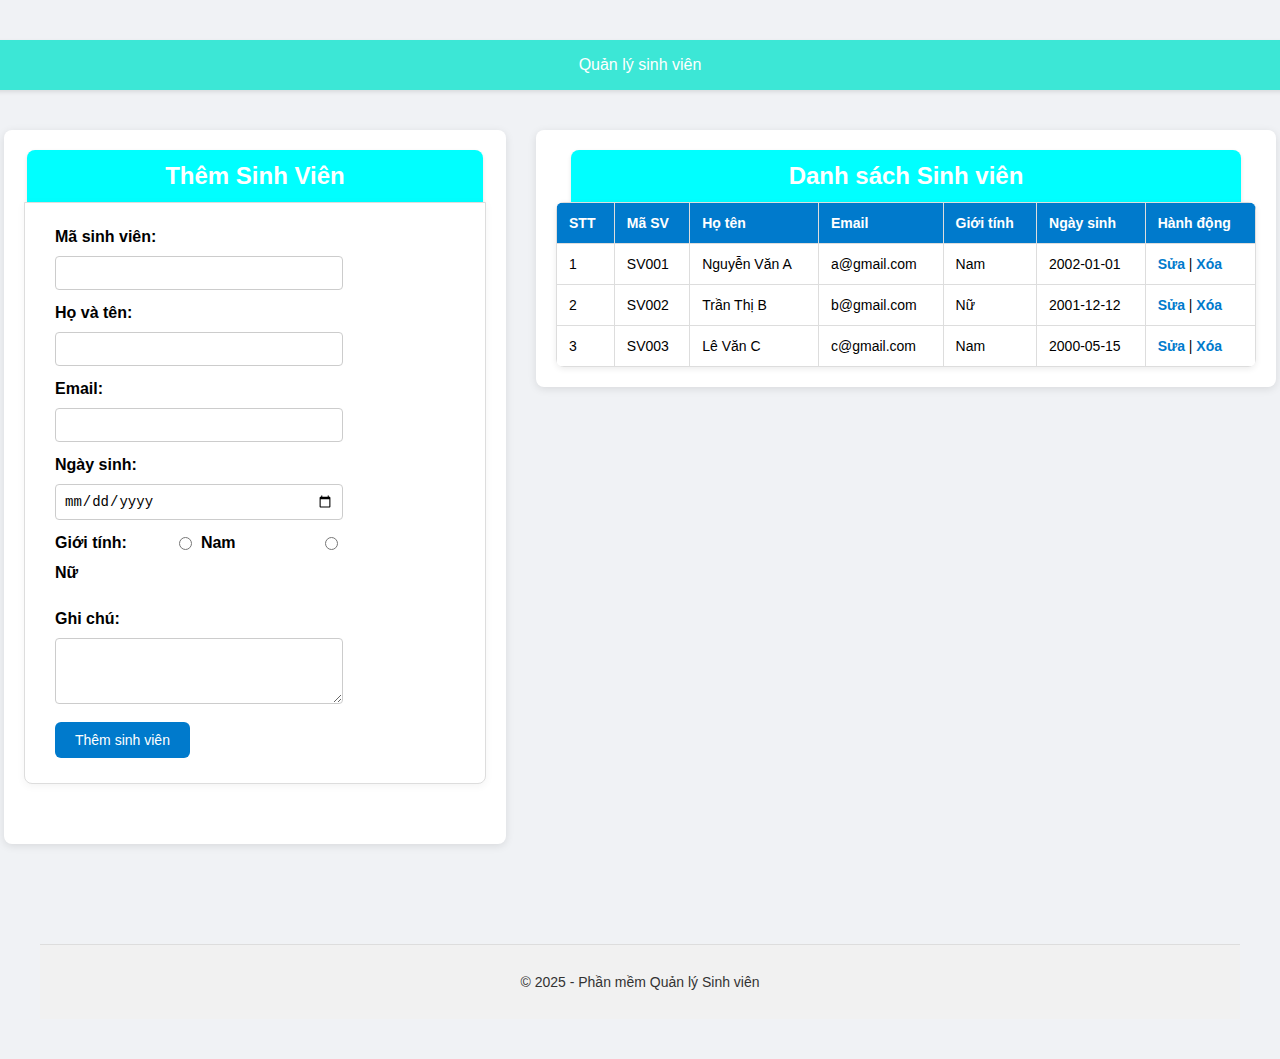
<file: bai_tap_css_nang_cao/index.html>
<!DOCTYPE html>
<html lang="vi">
<head>
  <meta charset="UTF-8">
  <title>Quản lý Sinh viên</title>
    <link rel="stylesheet" href="style.css">    
    </head>    
    <body>
            <div class="navbar"
                <h1> Quản lý sinh viên</h1>
            </div>
          
            <main class="container">
              
                <section class="form-section">
                          <h2>Thêm Sinh Viên</h2>
                <form>
                <label for="maSV">Mã sinh viên:</label>
                <input type="text" id="maSV" name="maSV" required><br>

                <label for="hoTen">Họ và tên:</label>
                <input type="text" id="hoTen" name="hoTen" required><br>

                <label for="email">Email:</label>
                <input type="email" id="email" name="email" required><br>

                <label for="ngaySinh">Ngày sinh:</label>
                <input type="date" id="ngaySinh" name="ngaySinh"><br>

                <label>Giới tính:</label>
                <input type="radio" id="nam" name="gioiTinh" value="Nam">
                <label for="nam">Nam</label>
                <input type="radio" id="nu" name="gioiTinh" value="Nữ">
                <label for="nu">Nữ</label><br><br>

                <label for="ghiChu">Ghi chú:</label>
                <textarea id="ghiChu" name="ghiChu" rows="3" cols="40"></textarea><br>

                <button type="submit">Thêm sinh viên</button>
            </form>
            </section>
       
            <section class="table-section">
                 <h2>Danh sách Sinh viên</h2>
            <table>
            <table id="studentTable">
            <thead>
            <tr>
                <th>STT</th>
                <th>Mã SV</th>
                <th>Họ tên</th>
                <th>Email</th>
                <th>Giới tính</th>
                <th>Ngày sinh</th>
                <th>Hành động</th>
            </tr>
            </thead>
            <tbody>
            <tr>
                <td>1</td>
                <td>SV001</td>
                <td>Nguyễn Văn A</td>
                <td>a@gmail.com</td>
                <td>Nam</td>
                <td>2002-01-01</td>
                <td><a href="#">Sửa</a> | <a href="#">Xóa</a></td>
            </tr>
            <tr >
                <td>2</td>
                <td>SV002</td>
                <td>Trần Thị B</td>
                <td>b@gmail.com</td>
                <td>Nữ</td>
                <td>2001-12-12</td>
                <td><a href="#">Sửa</a> | <a href="#">Xóa</a></td>
            </tr>
            <tr>
                <td>3</td>
                <td>SV003</td>
                <td>Lê Văn C</td>
                <td>c@gmail.com</td>
                <td>Nam</td>
                <td>2000-05-15</td>
                <td><a href="#">Sửa</a> | <a href="#">Xóa</a></td>
            </tr>
                </tbody>
                </table>
                </table>
                
            </section>
            
            </main> 
            <div class="footer">
                <p>© 2025 - Phần mềm Quản lý Sinh viên</p>
            </div>
            

        </body>
            

</html>
</file>
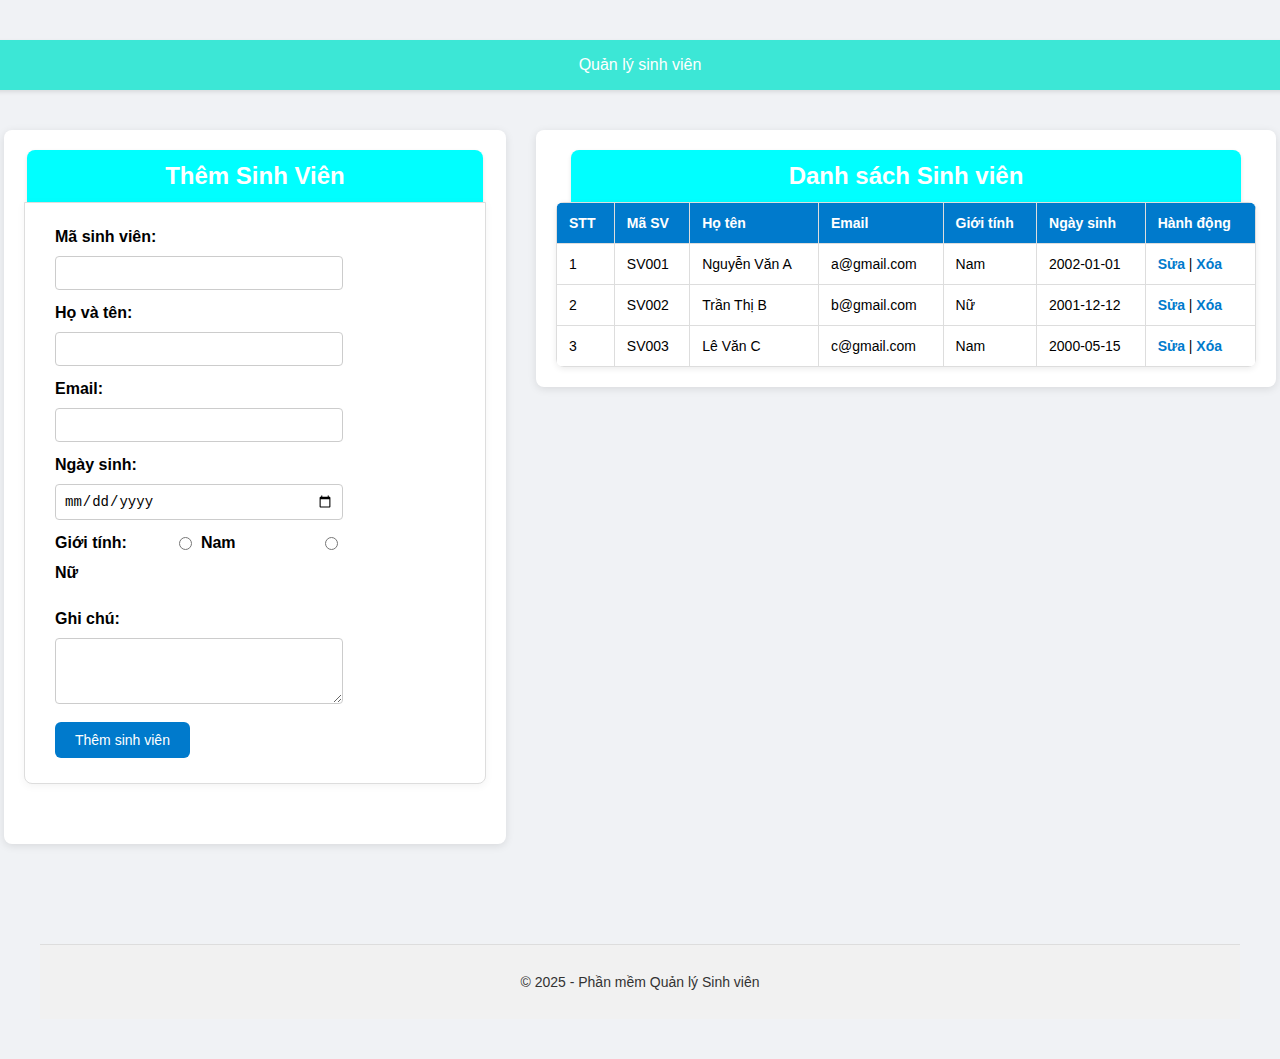
<file: bai_tap_them_js/index.html>
<!DOCTYPE html>
<html lang="vi">
<head>
  <meta charset="UTF-8">
  <title>Quản lý Sinh viên</title>
    <link rel="stylesheet" href="style.css">    
    </head>    
    <body>
            <div class="navbar"
                <h1> Quản lý sinh viên</h1>
            </div>
          
            <main class="container">
              
                <section class="form-section">
                          <h2>Thêm Sinh Viên</h2>
                <form>
                <label for="maSV">Mã sinh viên:</label>
                <input type="text" id="maSV" name="maSV" required><br>

                <label for="hoTen">Họ và tên:</label>
                <input type="text" id="hoTen" name="hoTen" required><br>

                <label for="email">Email:</label>
                <input type="email" id="email" name="email" required><br>

                <label for="ngaySinh">Ngày sinh:</label>
                <input type="date" id="ngaySinh" name="ngaySinh"><br>

                <label>Giới tính:</label>
                <input type="radio" id="nam" name="gioiTinh" value="Nam">
                <label for="nam">Nam</label>
                <input type="radio" id="nu" name="gioiTinh" value="Nữ">
                <label for="nu">Nữ</label><br><br>

                <label for="ghiChu">Ghi chú:</label>
                <textarea id="ghiChu" name="ghiChu" rows="3" cols="40"></textarea><br>

                <button type="submit">Thêm sinh viên</button>
            </form>
            </section>
       
            <section class="table-section">
                 <h2>Danh sách Sinh viên</h2>
            <table>
            <table id="studentTable">
            <thead>
            <tr>
                <th>STT</th>
                <th>Mã SV</th>
                <th>Họ tên</th>
                <th>Email</th>
                <th>Giới tính</th>
                <th>Ngày sinh</th>
                <th>Hành động</th>
            </tr>
            </thead>
            <tbody>
            <tr>
                <td>1</td>
                <td>SV001</td>
                <td>Nguyễn Văn A</td>
                <td>a@gmail.com</td>
                <td>Nam</td>
                <td>2002-01-01</td>
                <td><a href="#">Sửa</a> | <a href="#">Xóa</a></td>
            </tr>
            <tr >
                <td>2</td>
                <td>SV002</td>
                <td>Trần Thị B</td>
                <td>b@gmail.com</td>
                <td>Nữ</td>
                <td>2001-12-12</td>
                <td><a href="#">Sửa</a> | <a href="#">Xóa</a></td>
            </tr>
            <tr>
                <td>3</td>
                <td>SV003</td>
                <td>Lê Văn C</td>
                <td>c@gmail.com</td>
                <td>Nam</td>
                <td>2000-05-15</td>
                <td><a href="#">Sửa</a> | <a href="#">Xóa</a></td>
            </tr>
                </tbody>
                </table>
                </table>
                
            </section>
            
            </main> 
            <div class="footer">
                <p>© 2025 - Phần mềm Quản lý Sinh viên</p>
            </div>
            <script>
                const form = document.querySelector("form");
                const tableBody = document.querySelector("#studentTable tbody");
                let editRow = null;

                function showAlert(msg) {
                    alert(msg);
                }

                function validateForm(maSV, hoTen, email) {
                    if (!maSV || !hoTen || !email) {
                    showAlert("Vui lòng nhập đầy đủ Mã SV, Họ tên và Email.");
                    return false;
                    }
                    if (!email.includes('@')) {
                    showAlert("Email không hợp lệ.");
                    return false;
                    }
                    if (hoTen.length < 3) {
                    showAlert("Họ tên quá ngắn.");
                    return false;
                    }
                    return true;
                }

                form.addEventListener("submit", function (e) {
                    e.preventDefault();

                    const maSV = document.getElementById("maSV").value.trim();
                    const hoTen = document.getElementById("hoTen").value.trim();
                    const email = document.getElementById("email").value.trim();
                    const ngaySinh = document.getElementById("ngaySinh").value;
                    const gioiTinhInput = document.querySelector('input[name="gioiTinh"]:checked');
                    const gioiTinh = gioiTinhInput ? gioiTinhInput.value : "";
                    const ghiChu = document.getElementById("ghiChu").value.trim();

                    if (!validateForm(maSV, hoTen, email)) return;

                    if (editRow) {
                    // Sửa
                    editRow.cells[1].innerText = maSV;
                    editRow.cells[2].innerText = hoTen;
                    editRow.cells[3].innerText = email;
                    editRow.cells[4].innerText = gioiTinh;
                    editRow.cells[5].innerText = ngaySinh;
                    showAlert("Cập nhật sinh viên thành công!");
                    editRow = null;
                    } else {
                    // Thêm mới
                    const newRow = tableBody.insertRow();
                    const stt = tableBody.rows.length;
                    newRow.innerHTML = `
                        <td>${stt}</td>
                        <td>${maSV}</td>
                        <td>${hoTen}</td>
                        <td>${email}</td>
                        <td>${gioiTinh}</td>
                        <td>${ngaySinh}</td>
                        <td><a href="#" class="edit">Sửa</a> | <a href="#" class="delete">Xóa</a></td>
                    `;
                    showAlert("Đã thêm sinh viên thành công!");
                    }

                    form.reset();
                });

                // Xử lý nút Sửa/Xóa trong bảng
                tableBody.addEventListener("click", function (e) {
                    e.preventDefault();
                    const target = e.target;
                    const row = target.closest("tr");

                    if (target.classList.contains("delete")) {
                    if (confirm("Bạn có chắc muốn xóa sinh viên này?")) {
                        row.remove();
                        showAlert("Đã xóa sinh viên.");
                        // cập nhật lại STT
                        [...tableBody.rows].forEach((r, i) => {
                        r.cells[0].innerText = i + 1;
                        });
                    }
                    }

                    if (target.classList.contains("edit")) {
                    editRow = row;
                    document.getElementById("maSV").value = row.cells[1].innerText;
                    document.getElementById("hoTen").value = row.cells[2].innerText;
                    document.getElementById("email").value = row.cells[3].innerText;
                    const gioiTinh = row.cells[4].innerText;
                    document.getElementById("nam").checked = gioiTinh === "Nam";
                    document.getElementById("nu").checked = gioiTinh === "Nữ";
                    document.getElementById("ngaySinh").value = row.cells[5].innerText;
                    }
                });
                </script>

        </body>
            

</html>
</file>
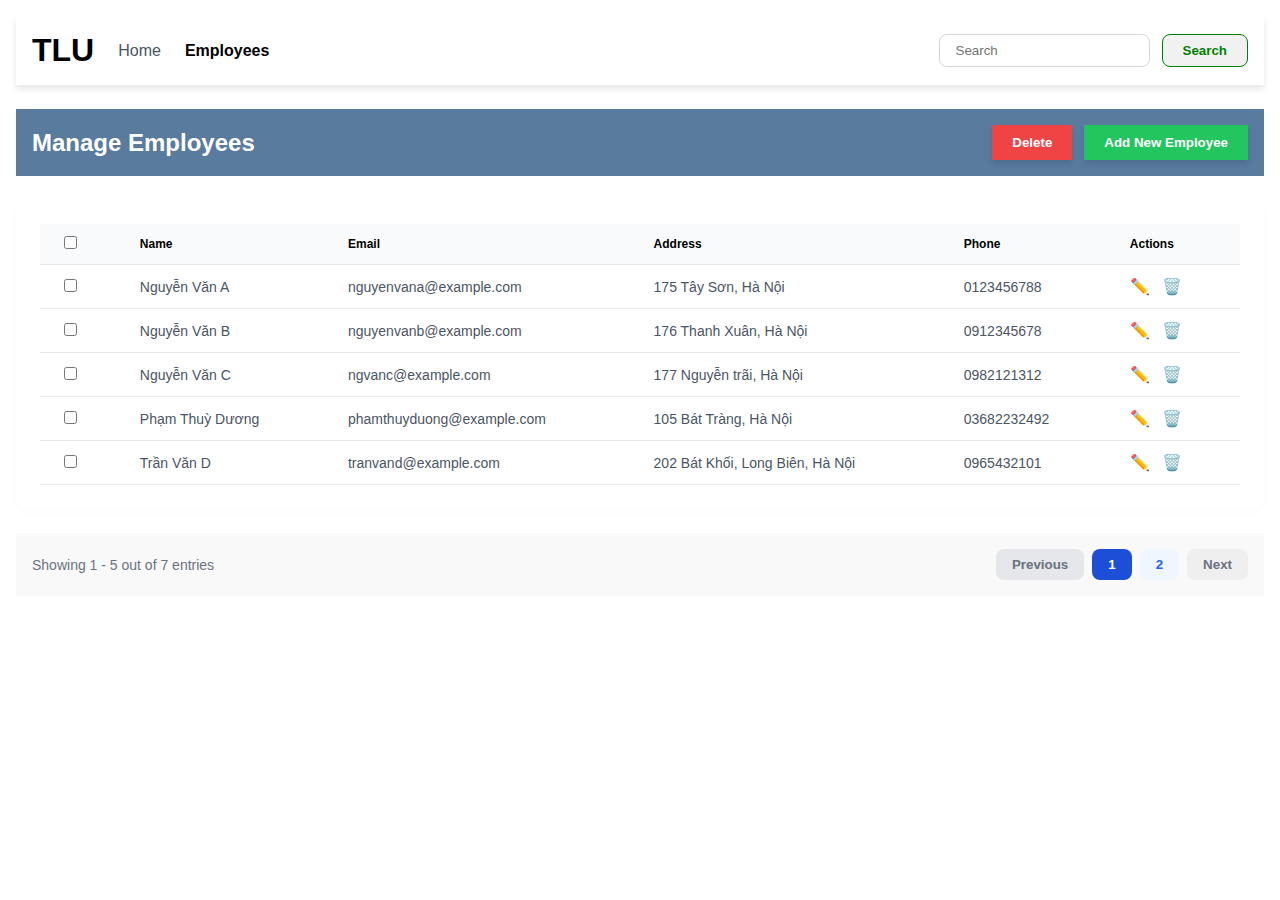
<file: Bài_ktra_mẫu_1/index.html>
<!DOCTYPE html>
<html lang="en">
<head>
    <meta charset="UTF-8">
    <meta name="viewport" content="width=device-width, initial-scale=1.0">
    <title>Quản Lý Nhân Viên - TLU</title>
    <link rel="stylesheet" href="style.css">
</head>
<body class="container">

 
    <nav class="nav-bar">
        <div class="nav-links">
            <h1>TLU</h1>
            <a href="#">Home</a>
            <a href="#" class="active">Employees</a>
        </div>
        <div class="search-area">
            <input type="text" placeholder="Search">
            <button>Search</button>
        </div>
    </nav>

    <div class="manage-employees-header">
        <h2>Manage Employees</h2>
        <div class="action-buttons">
            <button type="button" id="Delete-btn">
                Delete
            </button>
            <button type="button" id="Add-btn">
                Add New Employee
            </button>
        </div>
    </div>

    <div class="content-table">
        <table id="employeeDataTable">
            <thead>
                <tr>
                    <th><input type="checkbox" id="selectAllCheckbox"></th>
                    <th>Name</th>
                    <th>Email</th>
                    <th>Address</th>
                    <th>Phone</th>
                    <th>Actions</th>
                </tr>
            </thead>
            <tbody id="employeeTableBody">
            </tbody>
        </table>
    </div>

    <div class="pagination-section">
        <div class="pagination-info">
            <p id="showingEntriesText">Showing 0 out of 0 entries</p>
        </div>
        <div class="pagination-buttons" id="paginationButtons">
        </div>
    </div>

    <div id="employeeModal" class="modal">
        <div class="modal-content">
            <span class="close-button" id="closeModalButton">&times;</span>
            <h2 id="modalTitle">Thêm sinh viên</h2>
            <form id="emForm">
                <div id="thongbao" class="notification hidden"></div>
                <input type="hidden" id="emId"> 

                <div class="form-group">
                    <label for="emName">Name</label>
                    <input type="text" id="emName" required>
                </div>
                <div class="form-group">
                    <label for="emEmail">Email</label>
                    <input type="email" id="emEmail" required>
                </div>
                <div class="form-group">
                    <label for="emAddress">Address</label>
                    <input type="text" id="emAddress" required>
                </div>
                <div class="form-group">
                    <label for="emPhone">Phone</label>
                    <input type="tel" id="emPhone" required>
                </div>

                <button type="submit" id="submitFormButton" class="form-submit-button">
                    Thêm
                </button>
            </form>
        </div>
    </div>
    <script src="data.js"></script>
</body>
</html>
</file>
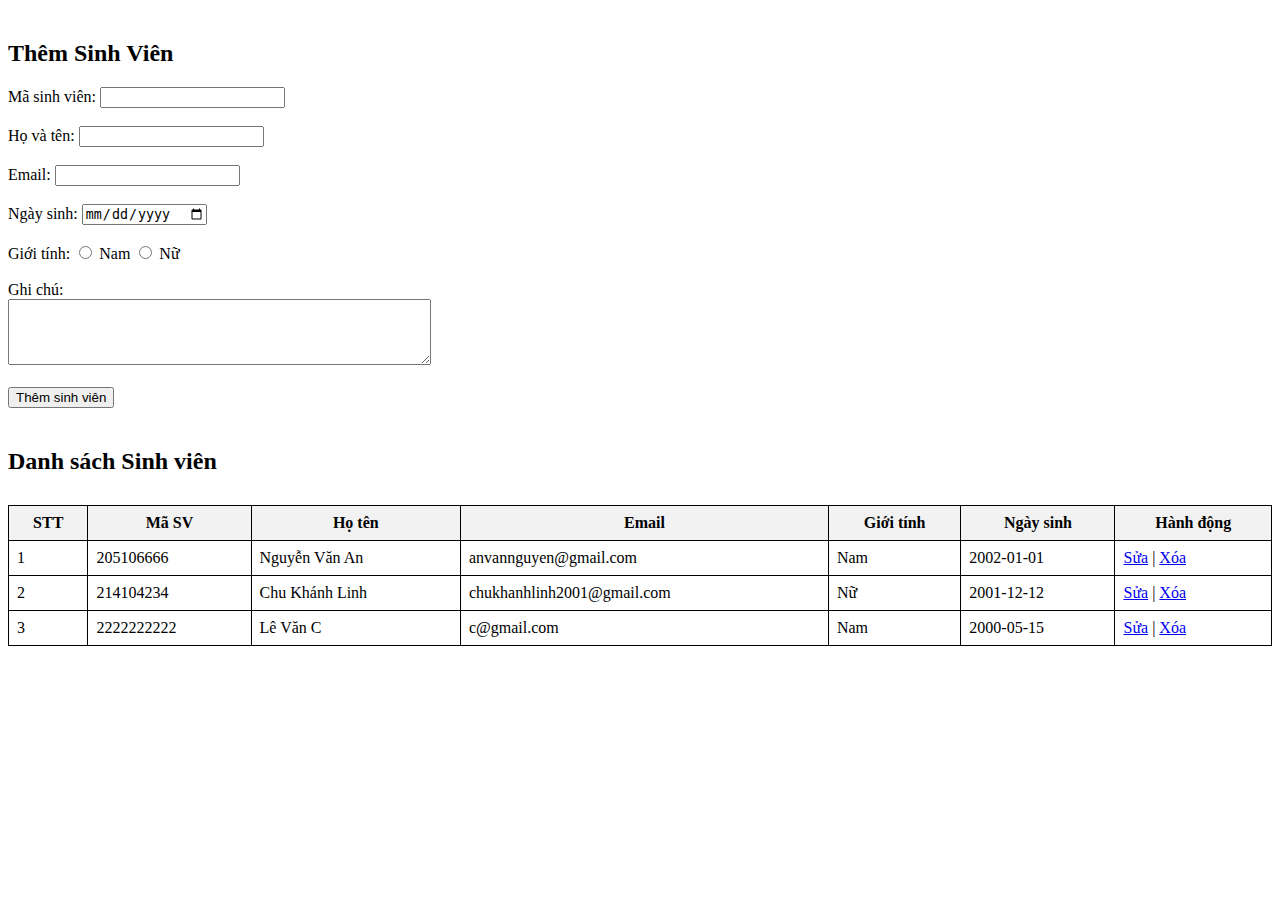
<file: bai_thuc_hanh_chuong_2_PhamBaTuanDat.html>
<!DOCTYPE html>
<html lang="vi">
<head>
  <meta charset="UTF-8">
  <title>Quản lý Sinh viên</title>
  <style>
    table, th, td {
      border: 1px solid black;
      border-collapse: collapse;
      padding: 8px;
    }
    table {
      width: 100%;
      margin-top: 30px;
    }
    th {
      background-color: #f2f2f2;
    }
    h2 {
      margin-top: 40px;
    }
  </style>
</head>
<body>
  <h2>Thêm Sinh Viên</h2>
  <form>
    <label for="maSV">Mã sinh viên:</label>
    <input type="text" id="maSV" name="maSV" required><br><br>

    <label for="hoTen">Họ và tên:</label>
    <input type="text" id="hoTen" name="hoTen" required><br><br>

    <label for="email">Email:</label>
    <input type="email" id="email" name="email" required><br><br>

    <label for="ngaySinh">Ngày sinh:</label>
    <input type="date" id="ngaySinh" name="ngaySinh"><br><br>

    <label>Giới tính:</label>
    <input type="radio" id="nam" name="gioiTinh" value="Nam">
    <label for="nam">Nam</label>
    <input type="radio" id="nu" name="gioiTinh" value="Nữ">
    <label for="nu">Nữ</label><br><br>

    <label for="ghiChu">Ghi chú:</label><br>
    <textarea id="ghiChu" name="ghiChu" rows="4" cols="50"></textarea><br><br>

    <button type="submit">Thêm sinh viên</button>
  </form>

  <h2>Danh sách Sinh viên</h2>
  <table>
    <thead>
      <tr>
        <th>STT</th>
        <th>Mã SV</th>
        <th>Họ tên</th>
        <th>Email</th>
        <th>Giới tính</th>
        <th>Ngày sinh</th>
        <th>Hành động</th>
      </tr>
    </thead>
    <tbody>
      <tr>
        <td>1</td>
        <td>205106666</td>
        <td>Nguyễn Văn An</td>
        <td>anvannguyen@gmail.com</td>
        <td>Nam</td>
        <td>2002-01-01</td>
        <td><a href="#">Sửa</a> | <a href="#">Xóa</a></td>
      </tr>
      <tr>
        <td>2</td>
        <td>214104234</td>
        <td>Chu Khánh Linh</td>
        <td>chukhanhlinh2001@gmail.com</td>
        <td>Nữ</td>
        <td>2001-12-12</td>
        <td><a href="#">Sửa</a> | <a href="#">Xóa</a></td>
      </tr>
      <tr>
        <td>3</td>
        <td>2222222222</td>
        <td>Lê Văn C</td>
        <td>c@gmail.com</td>
        <td>Nam</td>
        <td>2000-05-15</td>
        <td><a href="#">Sửa</a> | <a href="#">Xóa</a></td>
      </tr>
    </tbody>
  </table>
</body>
</html>
</file>
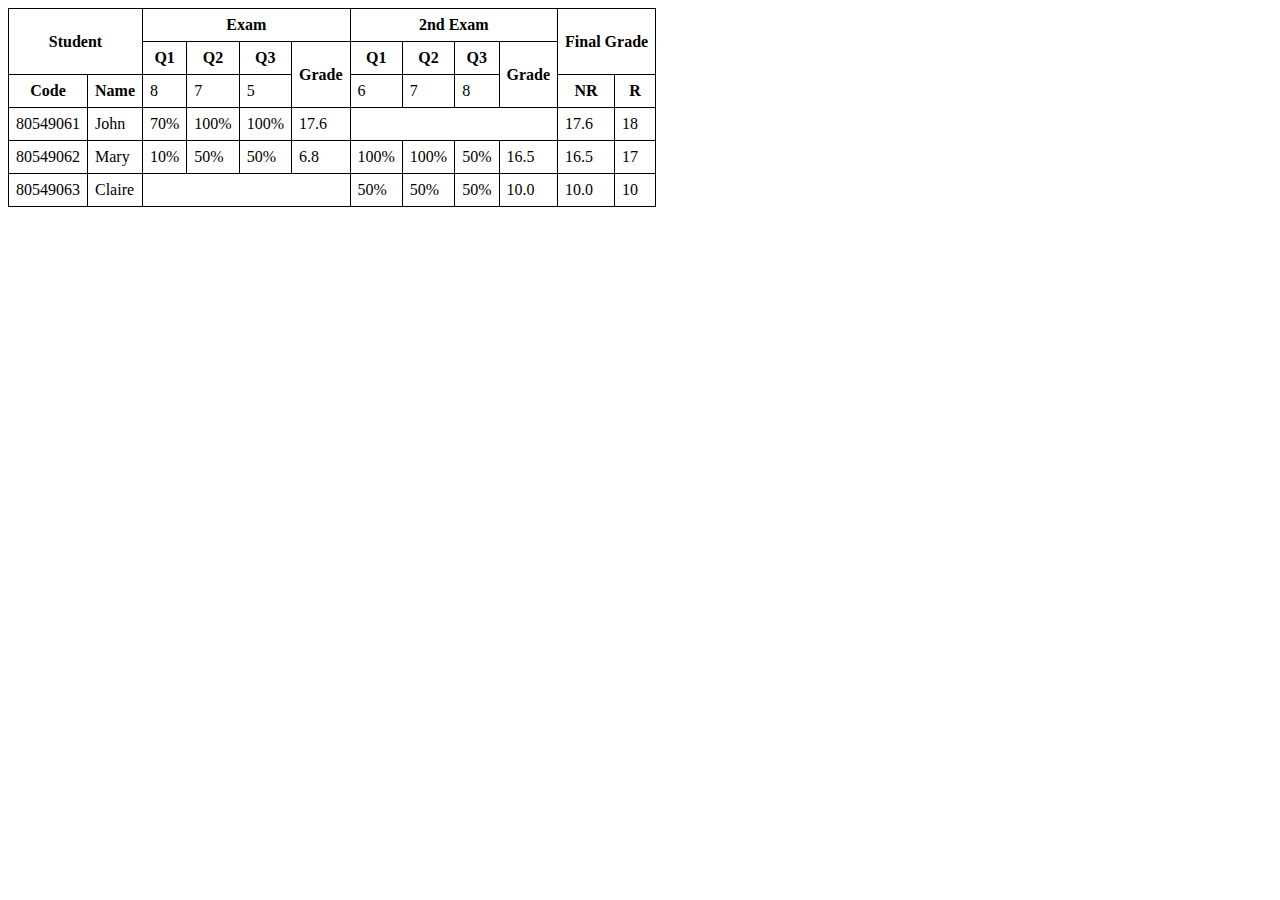
<file: BTTHB1Bai3.html>
<!DOCTYPE html>
<html lang="en">
<head>
    <meta charset="UTF-8">
    <meta name="viewport" content="width=device-width, initial-scale=1.0">
    <title>Bài tập 3</title>
    <style>
        table, th, td {
          border: 1px solid black;
          border-collapse: collapse;
        }
        th, td{
          padding:7px;
        }
    </style>
</head>
<body>
<table>
    <tr>
        <th colspan="2" rowspan="2">Student</th>
        <th colspan="4">Exam</th>
        <th colspan="4">2nd Exam</th>
        <th colspan="2" rowspan="2">Final Grade</th>
    </tr>
    <tr>
        <th>Q1</th>
        <th>Q2</th>
        <th>Q3</th>
        <th rowspan="2">Grade</th>
        <th>Q1</th>
        <th>Q2</th>
        <th>Q3</th>
        <th rowspan="2">Grade</th>
    </tr>
    <tr>
        <th>Code</th>
        <th>Name</th>
        <td>8</td>
        <td>7</td>
        <td>5</td>
        <td>6</td>
        <td>7</td>
        <td>8</td>
        <th>NR</th>
        <th>R</th>
    </tr>
    <tr>
        <td>80549061</td>
        <td>John</td>
        <td>70%</td>
        <td>100%</td>
        <td>100%</td>
        <td>17.6</td>
        <td colspan="4"></td>
        <td>17.6</td>
        <td>18</td>
    </tr>
    <tr>
        <td>80549062</td>
        <td>Mary</td>
        <td>10%</td>
        <td>50%</td>
        <td>50%</td>
        <td>6.8</td>
        <td>100%</td>
        <td>100%</td>
        <td>50%</td>
        <td>16.5</td>
        <td>16.5</td>
        <td>17</td>
    </tr>
    <tr>
        <td>80549063</td>
        <td>Claire</td>
        <td colspan="4"></td>
        <td>50%</td>
        <td>50%</td>
        <td>50%</td>
        <td>10.0</td>
        <td>10.0</td>
        <td>10</td>
    </tr>
</table>
    
</body>
</html>
</file>
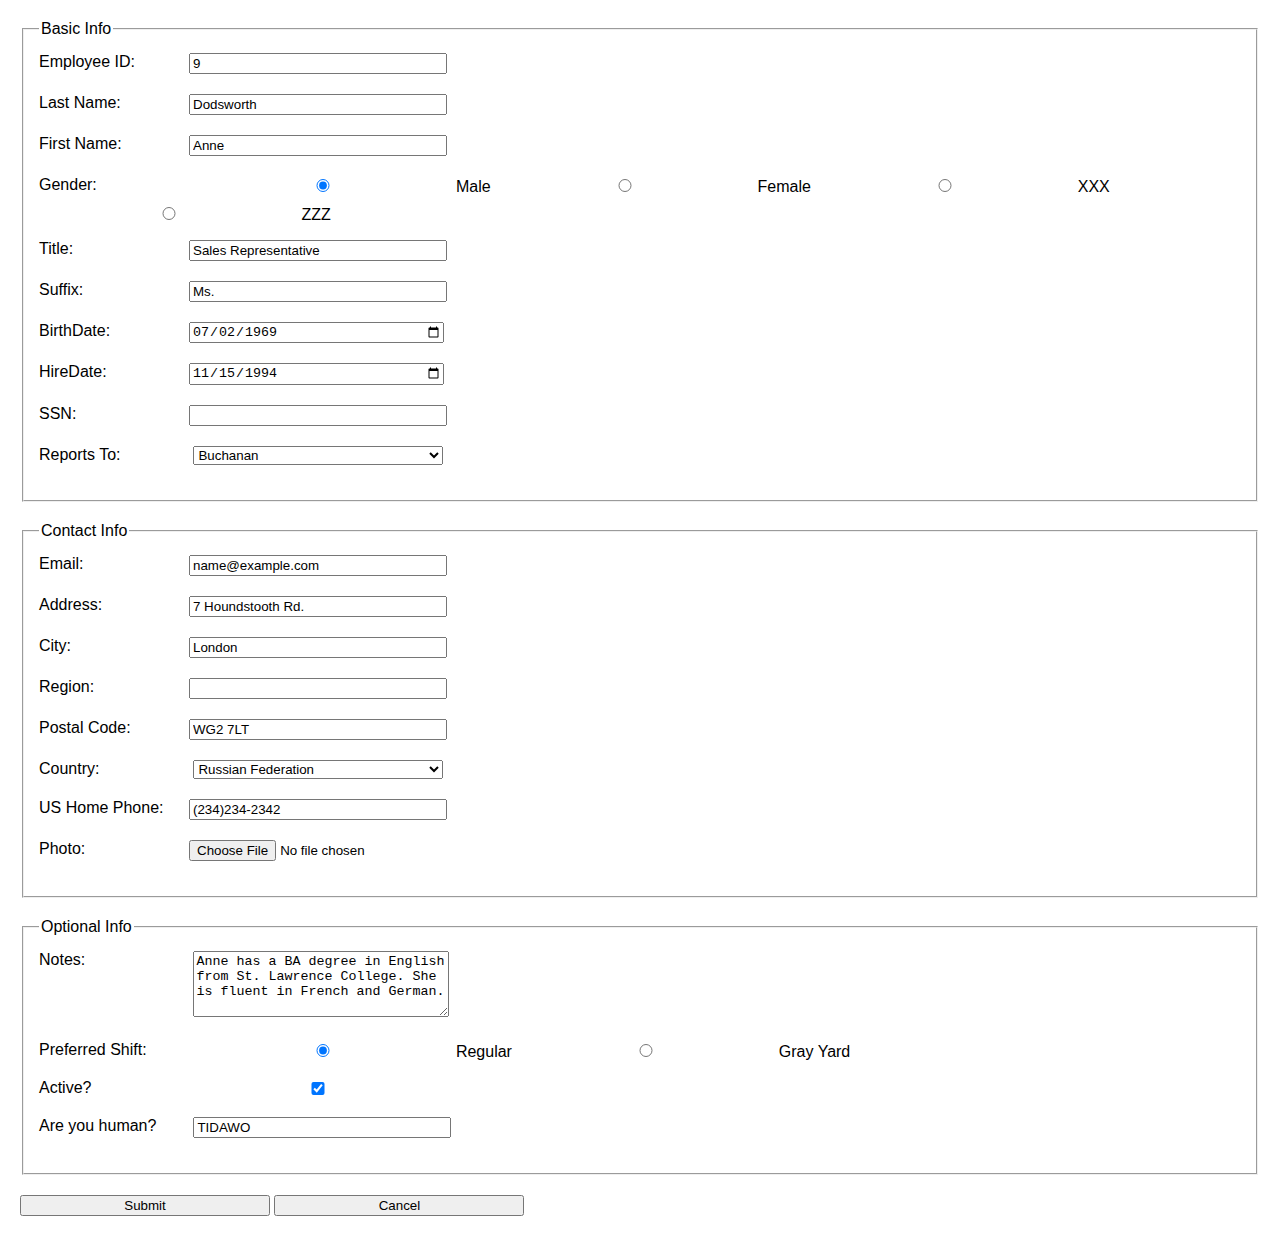
<file: BTTHB1Bai4.html>
<!DOCTYPE html>
<html lang="en">
<head>
<meta charset="UTF-8">
<title>Employee Form</title>
    <style>
        body {
        font-family: Arial, sans-serif;
        margin: 20px;
        }
        fieldset {
        margin-bottom: 20px;
        padding: 15px;
        }
        label {
        display: inline-block;
        width: 150px;
        vertical-align: top;
        margin-bottom: 10px;
        }
        input, select, textarea {
        width: 250px;
        margin-bottom: 10px;
        }
        .row {
        margin-bottom: 10px;
        }
    </style>
    </head>
    <body>

    <form>
        <!-- Basic Info -->
        <fieldset>
        <legend>Basic Info</legend>
        <div class="row"><label>Employee ID:</label><input type="text" value="9" readonly></div>
        <div class="row"><label>Last Name:</label><input type="text" value="Dodsworth"></div>
        <div class="row"><label>First Name:</label><input type="text" value="Anne"></div>
        <div class="row"><label>Gender:</label>
            <input type="radio" name="gender" checked> Male
            <input type="radio" name="gender"> Female
            <input type="radio" name="gender"> XXX
            <input type="radio" name="gender"> ZZZ
        </div>
        <div class="row"><label>Title:</label><input type="text" value="Sales Representative"></div>
        <div class="row"><label>Suffix:</label><input type="text" value="Ms."></div>
        <div class="row"><label>BirthDate:</label><input type="date" value="1969-07-02"></div>
        <div class="row"><label>HireDate:</label><input type="date" value="1994-11-15"></div>
        <div class="row"><label>SSN:</label><input type="text"></div>
        <div class="row"><label>Reports To:</label>
            <select>
            <option>Buchanan</option>
            </select>
        </div>
        </fieldset>

        <!-- Contact Info -->
        <fieldset>
        <legend>Contact Info</legend>
        <div class="row"><label>Email:</label><input type="email" value="name@example.com"></div>
        <div class="row"><label>Address:</label><input type="text" value="7 Houndstooth Rd."></div>
        <div class="row"><label>City:</label><input type="text" value="London"></div>
        <div class="row"><label>Region:</label><input type="text"></div>
        <div class="row"><label>Postal Code:</label><input type="text" value="WG2 7LT"></div>
        <div class="row"><label>Country:</label>
            <select>
            <option>Russian Federation</option>
            </select>
        </div>
        <div class="row"><label>US Home Phone:</label><input type="tel" value="(234)234-2342"></div>
        <div class="row"><label>Photo:</label><input type="file"></div>
        </fieldset>

        <!-- Optional Info -->
        <fieldset>
        <legend>Optional Info</legend>
        <div class="row"><label>Notes:</label>
            <textarea rows="4">Anne has a BA degree in English from St. Lawrence College. She is fluent in French and German.</textarea>
        </div>
        <div class="row"><label>Preferred Shift:</label>
            <input type="radio" name="shift" checked> Regular
            <input type="radio" name="shift"> Gray Yard
        </div>
        <div class="row"><label>Active?</label><input type="checkbox" checked></div>
        <div class="row"><label>Are you human?</label>
            <input type="text" value="TIDAWO">
        </div>
        </fieldset>

        <input type="submit" value="Submit">
        <input type="reset" value="Cancel">
    </form>

    </body>
    </html>
</file>
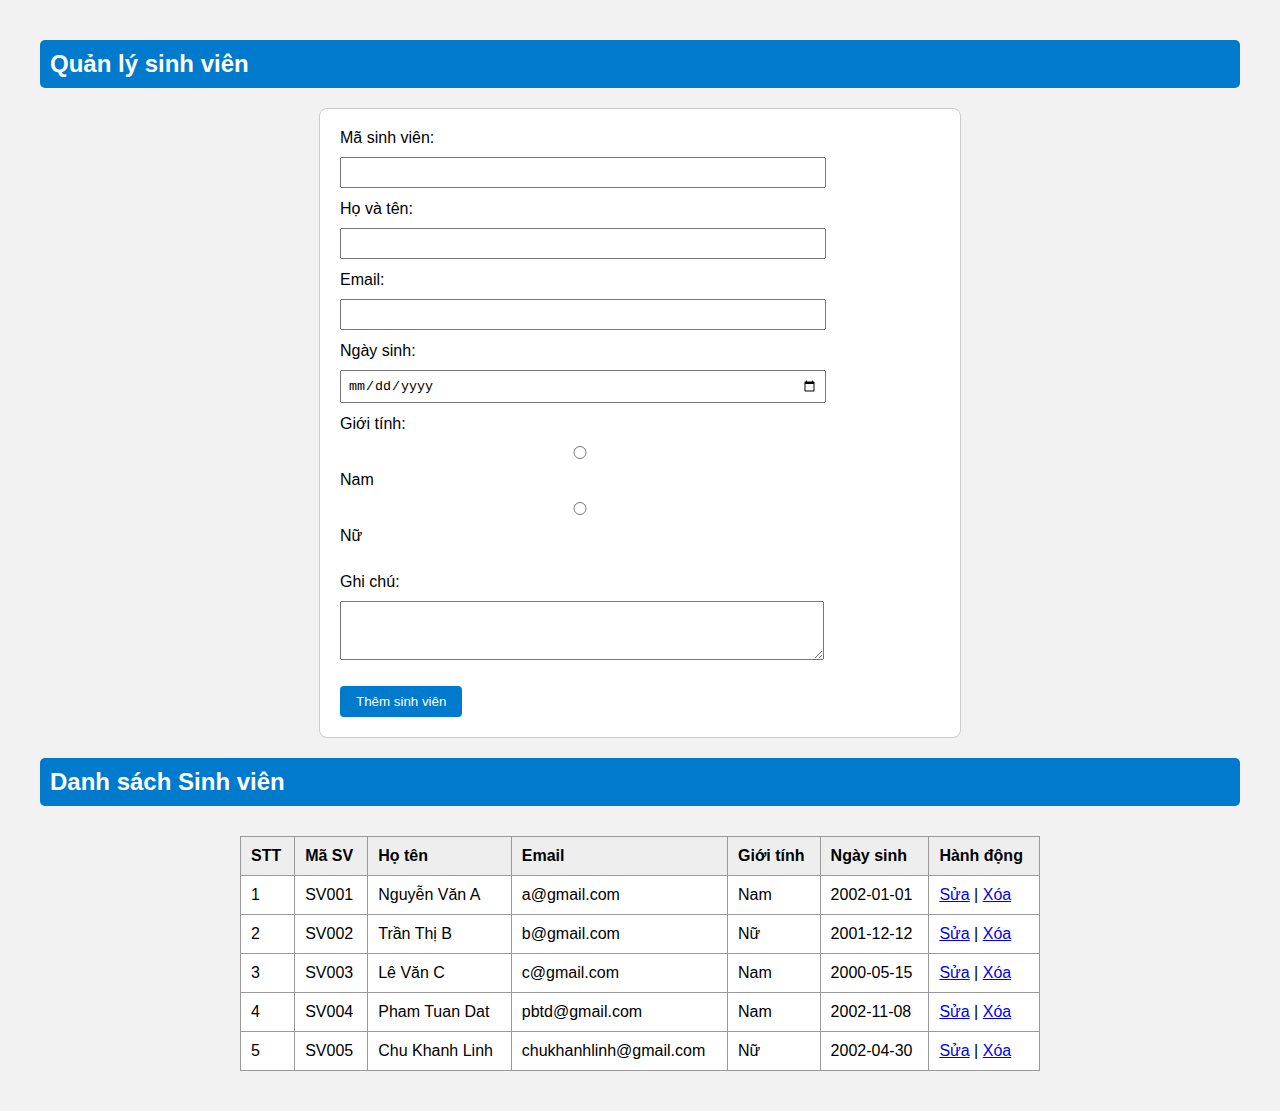
<file: tiet9_buoi_thuc_hanh_3_Pham_Ba_Tuan_Dat.html>
<!DOCTYPE html>
<html lang="vi">
<head>
  <meta charset="UTF-8">
  <title>Quản lý Sinh viên</title>
  <style>
    body {
      font-family: Arial, sans-serif;
      background-color: #f2f2f2;
      margin: 40px;
    }

    h2 {
      background-color: #007acc;
      color: white;
      padding: 10px;
      border-radius: 5px;
      margin-bottom: 20px;
    }

    form {
      background-color: #ffffff;
      padding: 20px;
      border: 1px solid #ccc;
      border-radius: 8px;
      width: 600px;
      margin: 0 auto;
      box-shadow: 0 0 10px rgba(0,0,0,0,1);
    }

    label {
      display: inline-block;
      width: 120px;
      margin-bottom: 10px;
    }

    input, textarea {
      width: calc(100% - 130px);
      padding: 6px;
      margin-bottom: 12px;
    }

    button {
      background-color: #007acc;
      color: white;
      border: none;
      padding: 8px 16px;
      border-radius: 4px;
      cursor: pointer;
      margin-top: 10px;
    }

    button:hover {
      background-color: #005a99;
    }

    table {
      width: 800px;
      border-collapse: collapse;
      background-color: #ffffff;
      margin: 30px auto;
    }

    th, td {
      border: 1px solid #999;
      padding: 10px;
      text-align: left;
    }

    thead th {
      background-color: #eeeeee;
    }

    tbody tr:hover {
      background-color: #f0f8ff;
      text-decoration: underline;
    }
  </style>
</head>
<body>

  <h2>Quản lý sinh viên</h2>
  <form>
    <label for="maSV">Mã sinh viên:</label>
    <input type="text" id="maSV" name="maSV" required><br>

    <label for="hoTen">Họ và tên:</label>
    <input type="text" id="hoTen" name="hoTen" required><br>

    <label for="email">Email:</label>
    <input type="email" id="email" name="email" required><br>

    <label for="ngaySinh">Ngày sinh:</label>
    <input type="date" id="ngaySinh" name="ngaySinh"><br>

    <label>Giới tính:</label>
    <input type="radio" id="nam" name="gioiTinh" value="Nam">
    <label for="nam">Nam</label>
    <input type="radio" id="nu" name="gioiTinh" value="Nữ">
    <label for="nu">Nữ</label><br><br>

    <label for="ghiChu">Ghi chú:</label>
    <textarea id="ghiChu" name="ghiChu" rows="3" cols="40"></textarea><br>

    <button type="submit">Thêm sinh viên</button>
  </form>

  <h2>Danh sách Sinh viên</h2>
  <table>
    <thead>
      <tr>
        <th>STT</th>
        <th>Mã SV</th>
        <th>Họ tên</th>
        <th>Email</th>
        <th>Giới tính</th>
        <th>Ngày sinh</th>
        <th>Hành động</th>
      </tr>
    </thead>
    <tbody>
      <tr>
        <td>1</td>
        <td>SV001</td>
        <td>Nguyễn Văn A</td>
        <td>a@gmail.com</td>
        <td>Nam</td>
        <td>2002-01-01</td>
        <td><a href="#">Sửa</a> | <a href="#">Xóa</a></td>
      </tr>
      <tr>
        <td>2</td>
        <td>SV002</td>
        <td>Trần Thị B</td>
        <td>b@gmail.com</td>
        <td>Nữ</td>
        <td>2001-12-12</td>
        <td><a href="#">Sửa</a> | <a href="#">Xóa</a></td>
      </tr>
      <tr>
        <td>3</td>
        <td>SV003</td>
        <td>Lê Văn C</td>
        <td>c@gmail.com</td>
        <td>Nam</td>
        <td>2000-05-15</td>
        <td><a href="#">Sửa</a> | <a href="#">Xóa</a></td>
      </tr>
        <td>4</td>
        <td>SV004</td>
        <td>Pham Tuan Dat</td>
        <td>pbtd@gmail.com</td>
        <td>Nam</td>
        <td>2002-11-08</td>
        <td><a href="#">Sửa</a> | <a href="#">Xóa</a></td>
      </tr>
      <tr>
        <td>5</td>
        <td>SV005</td>
        <td>Chu Khanh Linh</td>
        <td>chukhanhlinh@gmail.com</td>
        <td>Nữ</td>
        <td>2002-04-30</td>
        <td><a href="#">Sửa</a> | <a href="#">Xóa</a></td>
      </tr>
    </tbody>
  </table>

</body>
</html>
</file>
<file: bai_tap_css_nang_cao/style.css>
/* Tổng thể */
            body {
            font-family: 'Segoe UI', Tahoma, Geneva, Verdana, sans-serif;
            background-color: #f0f2f5;
            margin: 40px;
            display: flex;
            flex-direction: column;
            align-items: center;
        }
        

        
            h2 {
            background-color: aqua;
            color: white;
            padding: 12px 20px;
            border-radius: 8px 8px 0 0;
            width: 90%;
            margin: 0 auto;
            text-align: center;
            box-shadow: 0 2px 4px rgba(0, 0, 0, 0.1);
        }

            /* Form */
            form {
            background-color: #ffffff;
            padding: 25px 30px;
            border-radius: 0 0 8px 8px;
            border: 1px solid #ddd;
            box-shadow: 0 2px 8px rgba(0, 0, 0, 0.05);
            width: 400px;
            margin-bottom: 40px;
            }
            .container {
            display: flex;
            gap: 30px;
            justify-content: center;
            align-items: flex-start;
            padding: 40px 20px;
            
            }

            /* Form bên trái */
            .form-section {
            flex: 0 0 400px;
            max-width: 600px;
            background: white;
            padding: 20px;
            border-radius: 8px;
            box-shadow: 0 2px 8px rgba(0,0,0,0.1);
            }

            /* Bảng bên phải */
            .table-section {
            max-width: 700px;
            background: white;
            padding: 20px;
            border-radius: 8px;
            box-shadow: 0 2px 8px rgba(0,0,0,0.1);
            }

            label {
            display: inline-block;
            width: 110px;
            margin-bottom: 10px;
            font-weight: bold;
            vertical-align: top;
            }

            input, textarea {
            width: calc(100% - 130px);
            padding: 8px;
            margin-bottom: 14px;
            border: 1px solid #ccc;
            border-radius: 4px;
            font-size: 14px;
            }

            input[type="radio"] {
            width: auto;
            margin-left: 10px;
            margin-right: 4px;
            }

            textarea {
            resize: vertical;
             }

            button {
            background-color: #007acc;
            color: white;
            border: none;
            padding: 10px 20px;
            font-size: 14px;
            border-radius: 6px;
            cursor: pointer;
            transition: background-color 0.3s ease;
            }

            button:hover {
                background-color: #005fa3;
            }

            /* Bảng danh sách sinh viên */
            table {
            width: 700px;
            border-collapse: collapse;
            background-color: white;
            box-shadow: 0 2px 6px rgba(0, 0, 0, 0.08);
            border-radius: 8px;
            overflow: hidden;
            }

            th, td {
            border: 1px solid #ddd;
            padding: 12px;
            text-align: left;
            font-size: 14px;
            }

            thead {
            background-color: #007acc;
            color: white;
            }

            tbody tr:hover {
            background-color: #f1faff;
            text-decoration: none;
            }

            tbody td a {
            color: #007acc;
            text-decoration: none;
            font-weight: bold;
            }

            tbody td a:hover {
            text-decoration: underline;
            color: #005fa3;
            }
            /* Thanh navbar đầu trang */
            .navbar {
            background-color: #3ce7d6;
            color: white;
            padding: 16px;
            text-align: center;
            width: 100vw; /* full width theo chiều ngang màn hình */
            box-shadow: 0 2px 4px rgba(0, 0, 0, 0.1);
            margin: 0; /* xoá margin auto */
            }          
            .navbar h1 {
                margin: 0;
            } 

            /* Thanh footer cuối trang */
            .footer {
            background-color: #f1f1f1;
            color: #333;
            text-align: center;
            padding: 15px 0;
            margin-top: 60px;
            width: 100%;
            font-size: 14px;
            border-top: 1px solid #ddd;
            }
</file>
<file: bai_tap_them_js/style.css>
/* Tổng thể */
            body {
            font-family: 'Segoe UI', Tahoma, Geneva, Verdana, sans-serif;
            background-color: #f0f2f5;
            margin: 40px;
            display: flex;
            flex-direction: column;
            align-items: center;
        }
        

        
            h2 {
            background-color: aqua;
            color: white;
            padding: 12px 20px;
            border-radius: 8px 8px 0 0;
            width: 90%;
            margin: 0 auto;
            text-align: center;
            box-shadow: 0 2px 4px rgba(0, 0, 0, 0.1);
        }

            /* Form */
            form {
            background-color: #ffffff;
            padding: 25px 30px;
            border-radius: 0 0 8px 8px;
            border: 1px solid #ddd;
            box-shadow: 0 2px 8px rgba(0, 0, 0, 0.05);
            width: 400px;
            margin-bottom: 40px;
            }
            .container {
            display: flex;
            gap: 30px;
            justify-content: center;
            align-items: flex-start;
            padding: 40px 20px;
            
            }

            /* Form bên trái */
            .form-section {
            flex: 0 0 400px;
            max-width: 600px;
            background: white;
            padding: 20px;
            border-radius: 8px;
            box-shadow: 0 2px 8px rgba(0,0,0,0.1);
            }

            /* Bảng bên phải */
            .table-section {
            max-width: 700px;
            background: white;
            padding: 20px;
            border-radius: 8px;
            box-shadow: 0 2px 8px rgba(0,0,0,0.1);
            }

            label {
            display: inline-block;
            width: 110px;
            margin-bottom: 10px;
            font-weight: bold;
            vertical-align: top;
            }

            input, textarea {
            width: calc(100% - 130px);
            padding: 8px;
            margin-bottom: 14px;
            border: 1px solid #ccc;
            border-radius: 4px;
            font-size: 14px;
            }

            input[type="radio"] {
            width: auto;
            margin-left: 10px;
            margin-right: 4px;
            }

            textarea {
            resize: vertical;
             }

            button {
            background-color: #007acc;
            color: white;
            border: none;
            padding: 10px 20px;
            font-size: 14px;
            border-radius: 6px;
            cursor: pointer;
            transition: background-color 0.3s ease;
            }

            button:hover {
                background-color: #005fa3;
            }

            /* Bảng danh sách sinh viên */
            table {
            width: 700px;
            border-collapse: collapse;
            background-color: white;
            box-shadow: 0 2px 6px rgba(0, 0, 0, 0.08);
            border-radius: 8px;
            overflow: hidden;
            }

            th, td {
            border: 1px solid #ddd;
            padding: 12px;
            text-align: left;
            font-size: 14px;
            }

            thead {
            background-color: #007acc;
            color: white;
            }

            tbody tr:hover {
            background-color: #f1faff;
            text-decoration: none;
            }

            tbody td a {
            color: #007acc;
            text-decoration: none;
            font-weight: bold;
            }

            tbody td a:hover {
            text-decoration: underline;
            color: #005fa3;
            }
            /* Thanh navbar đầu trang */
            .navbar {
            background-color: #3ce7d6;
            color: white;
            padding: 16px;
            text-align: center;
            width: 100vw; /* full width theo chiều ngang màn hình */
            box-shadow: 0 2px 4px rgba(0, 0, 0, 0.1);
            margin: 0; /* xoá margin auto */
            }          
            .navbar h1 {
                margin: 0;
            } 

            /* Thanh footer cuối trang */
            .footer {
            background-color: #f1f1f1;
            color: #333;
            text-align: center;
            padding: 15px 0;
            margin-top: 60px;
            width: 100%;
            font-size: 14px;
            border-top: 1px solid #ddd;
            }
</file>
<file: Bài_ktra_mẫu_1/style.css>
* {
    box-sizing: border-box;
    margin: 0;
    padding: 0;
}

body {
    font-family: 'Arial', sans-serif; 
    background-color: #ffffff; 
    padding: 16px;
    color: #333;
}

.container {
    max-width: 100%;
    margin: 0 auto;
}

.nav-bar {
    width: 100%;
    background-color: #ffffff;
    box-shadow: 0 4px 6px rgba(0, 0, 0, 0.1);
    padding: 16px;
    margin-bottom: 24px;
    display: flex;
    flex-direction: column;
    align-items: center;
    gap: 16px;
    
}
.nav-bar {
        flex-direction: row;
        justify-content: space-between;
    }

.nav-links {
    display: flex;
    align-items: center;
    gap: 24px;
}
.nav-links h1 {
    font-size: 2rem;
    font-weight: bold;
    color: black;
}
.nav-links a {
    color: #4b5563; /* Gray-700 */
    font-weight: 500;
    text-decoration: none;
    transition: color 0.2s ease-in-out;
}

.nav-links a.active {
    color: #000000; /* Blue-600 */
    font-weight: 600;
}

.search-area {
    display: flex;
    gap: 12px;
    width: 100%;
}

.search-area {
        width: auto;
    }

.search-area input {
    flex-grow: 1;
    padding: 8px 16px;
    border: 1px solid #d1d5db; 
    border-radius: 8px;
}

.search-area button {
    padding: 8px 20px;
    background-color: #f1f1f1; 
    color: green;
    font-weight: 600;
    border: 1px green solid;
    border-radius: 8px;
}
.search-area button:hover {
    background-color: #16a34a; 
}

.manage-employees-header {
    background-color: #587b9e; 
    color: white;
    padding: 16px;
    margin-bottom: 24px;
    display: flex;
    flex-direction: column;
    align-items: center;
    gap: 16px;
}
@media (min-width: 640px) {
    .manage-employees-header {
        flex-direction: row;
        justify-content: space-between;
    }
}
.manage-employees-header h2 {
    font-size: 1.5rem;
    font-weight: bold;
}
.action-buttons {
    display: flex;
    flex-wrap: wrap;
    justify-content: center;
    gap: 12px;
}
.action-buttons button {
    padding: 10px 20px;
    font-weight: 600;
    border: none;
    box-shadow: 0 4px 6px rgba(0, 0, 0, 0.1);
    cursor: pointer;
    transition: background-color 0.2s ease-in-out;
    display: flex;
    align-items: center;
    gap: 8px;
}
.action-buttons button#Delete-btn {
    background-color: #ef4444;
    color: white;
}
.action-buttons button#Delete-btn:hover {
    background-color: #dc2626;
}
.action-buttons button#Add-btn {
    background-color: #22c55e; 
    color: white;
}
.action-buttons button#Add-btn:hover {
    background-color: #16a34a; 
}

.content-table {
    width: 100%;
    background-color: #ffffff;
    box-shadow: 0 4px 6px rgba(216, 216, 216, 0.1);
    border-radius: 12px;
    padding: 24px;
    margin-bottom: 24px;
    overflow-x: auto; 
}
table {
    width: 100%;
    border-collapse: collapse;
    min-width: 600px; 
}
thead {
    background-color: #f9fafb; 
}
th, td {
    padding: 12px 24px;
    text-align: left;
    border-bottom: 1px solid #e5e7eb; 
}
th {
    font-size: 0.75rem; 
    font-weight: bold; 
    color: black;  
}
tbody tr:hover {
    background-color: #f9fafb; 
    transition: background-color 0.2s ease-in-out;
}
tbody td {
    font-size: 0.875rem; 
    color: #4b5563;
    white-space: nowrap; 
}
tbody td:first-child {
    font-weight: 500; 
    color: #1f2937; 
}
tbody td a {
    color: #4b5563;
    text-decoration: none;
}
tbody td a:hover {
    text-decoration: underline;
}
.action-cell button {
    background: none;
    border: none;
    cursor: pointer;
    font-size: 1rem;
    margin-right: 8px;
    transition: color 0.2s ease-in-out;
}
.action-cell .edit-btn {
    color: #f59e0b; 
}
.action-cell .edit-btn:hover {
    color: #d97706; 
}
.action-cell .delete-single-btn {
    color: #ef4444; 
}
.action-cell .delete-single-btn:hover {
    color: #dc2626; 
}

.pagination-section {
    display: flex;
    flex-direction: column;
    align-items: center;
    gap: 16px;
    background-color: #faf9f9;
    padding: 16px;
}
@media (min-width: 640px) {
    .pagination-section {
        flex-direction: row;
        justify-content: space-between;
    }
}
.pagination-info {
    color: #6b7280; 
    font-size: 0.875rem; 
}
.pagination-buttons {
    display: flex;
    flex-wrap: wrap;
    justify-content: center;
    gap: 8px;
}
.pagination-buttons button {
    padding: 8px 16px;
    border-radius: 8px;
    font-weight: 600;
    border: none;
    cursor: pointer;
    transition: background-color 0.2s ease-in-out, color 0.2s ease-in-out;
}
.pagination-buttons button.prev-next {
    color: #6b7280;
}
.pagination-buttons button.prev-next:hover:not(:disabled) {
    background-color: #2563eb; 
}
.pagination-buttons button.page-number {
    background-color: #eff6ff; 
    color: #2563eb; 
}
.pagination-buttons button.page-number:hover:not(.active) {
    background-color: #dbeafe;
}
.pagination-buttons button.page-number.active {
    background-color: #1d4ed8; 
    color: white;
}
.pagination-buttons button:disabled {
    background-color: #e5e7eb; 
    color: #6b7280; 
    cursor: not-allowed;
}

.modal {
    display: none;
    position: fixed;
    z-index: 1000;
    left: 0;
    top: 0;
    width: 100%;
    height: 100%;
    overflow: auto;
    background-color: rgba(0,0,0,0.4);
    justify-content: center;
    align-items: center;
}
.modal-content {
    background-color: #ffffff;
    padding: 40px;
    box-shadow: 0 10px 15px rgba(0, 0, 0, 0.1), 0 4px 6px rgba(0, 0, 0, 0.05);
    width: 90%;
    max-width: 500px;
    position: relative;
}
.close-button {
    position: absolute;
    top: 16px;
    right: 16px;
    font-size: 24px;
    cursor: pointer;
    color: #6b7280;
}
.close-button:hover {
    color: #374151;
}
.modal-content h2 {
    font-size: 1.5rem;
    font-weight: bold;
    color: #1f2937;
    margin-bottom: 24px;
    text-align: center;
}
.form-group {
    margin-bottom: 16px;
}
.form-group label {
    display: block;
    font-size: 0.875rem;
    font-weight: 500;
    color: #374151;
    margin-bottom: 4px;
}
.form-group input {
    display: block;
    width: 100%;
    padding: 10px 12px;
    border: 1px solid #d1d5db;
    box-shadow: 0 1px 2px rgba(0, 0, 0, 0.05);
    outline: none;
    transition: border-color 0.2s ease-in-out, box-shadow 0.2s ease-in-out;
}
.form-group input:focus {
    border-color: #3b82f6;
    box-shadow: 0 0 0 1px rgba(59, 130, 246, 0.5);
}
.form-submit-button {
    width: 100%;
    padding: 12px 16px;
    background-color: #22c55e;
    color: white;
    font-weight: 600;
    border: none;
    border-radius: 8px;
    box-shadow: 0 4px 6px rgba(0, 0, 0, 0.1);
    cursor: pointer;
    transition: background-color 0.2s ease-in-out;
}
.form-submit-button:hover {
    background-color: #16a34a;
}
.form-submit-button.update-button {
    background-color: #f59e0b; /* Yellow-500 */
}
.form-submit-button.update-button:hover {
    background-color: #d97706; /* Yellow-600 */
}

.notification {
    text-align: center;
    font-weight: 500;
    padding: 8px;
    margin-bottom: 16px;
    border-radius: 6px;
}
.notification.success {
    color: #16a34a; /* Green-600 */
    background-color: #dcfce7; /* Green-100 */
}
.notification.error {
    color: #dc2626; /* Red-600 */
    background-color: #fee2e2; /* Red-100 */
}
.hidden {
    display: none !important;
}
</file>
